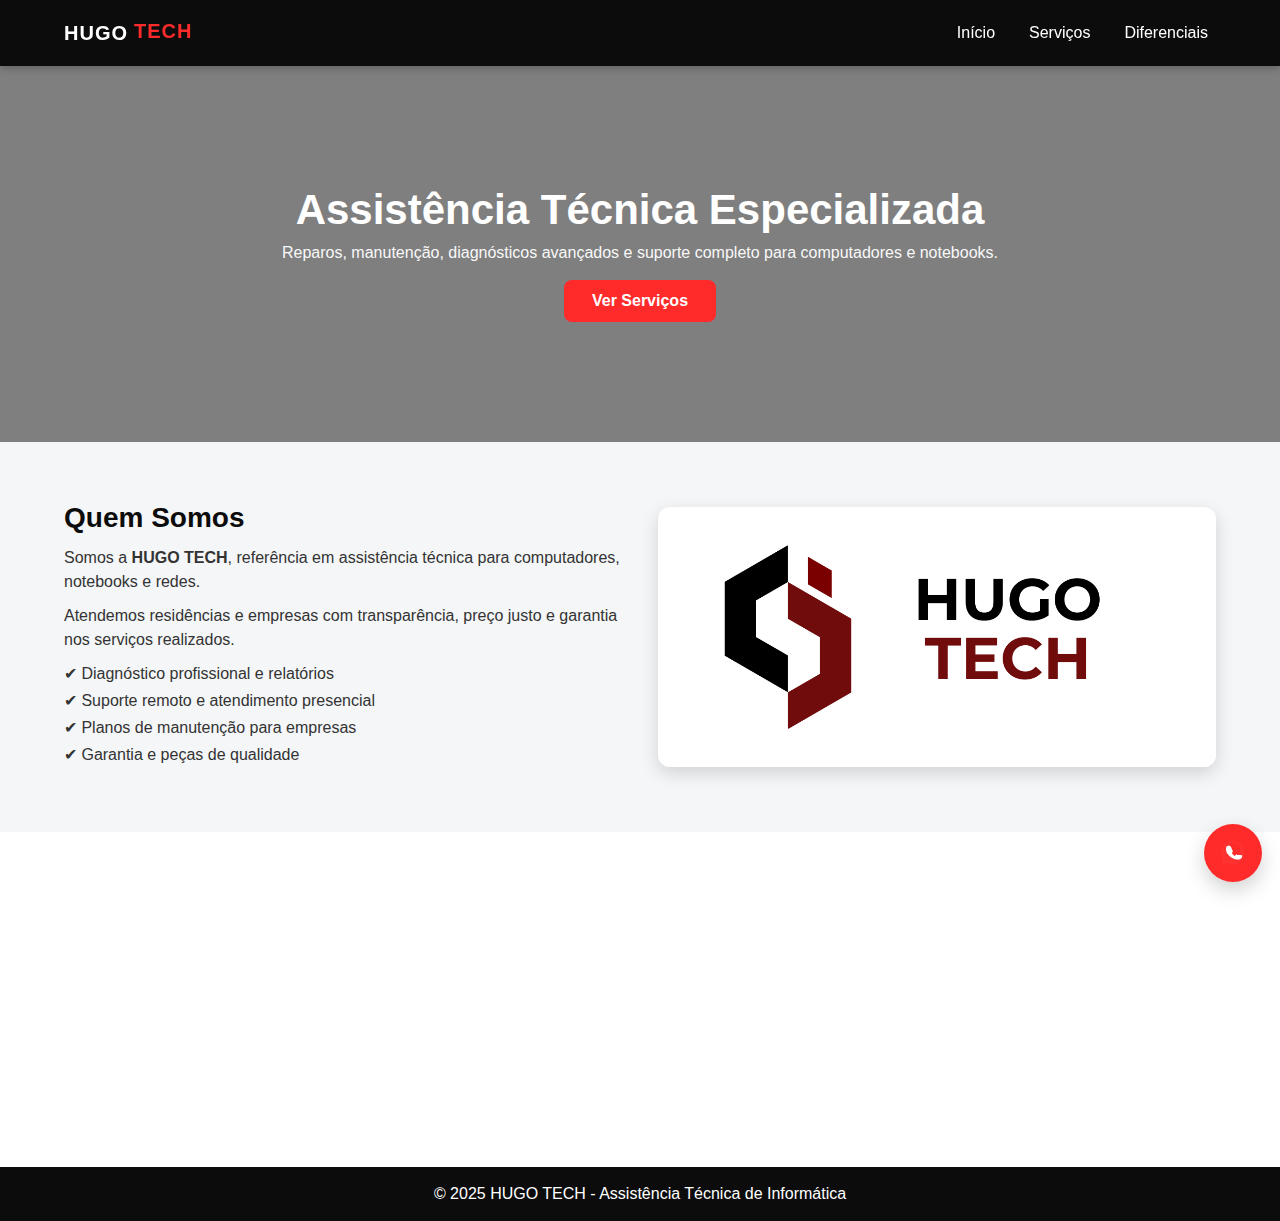
<file: index.html>
<!DOCTYPE html>
<html lang="pt-BR">
<head>
    <meta charset="UTF-8" />
    <meta name="viewport" content="width=device-width,initial-scale=1" />
    <title>HUGO TECH - Assistência Técnica</title>
    <link rel="stylesheet" href="style.css" />
</head>
<body>

<header class="header">
    <div class="container header-content">
        <!-- LOGO -->
        <a href="index.html" class="logo">
            <span class="logo-hugo">HUGO</span>
            <span class="logo-tech">TECH</span>
        </a>

        <!-- MENU MOBILE -->
        <button id="menu-btn" class="menu-icon" aria-label="Abrir menu">☰</button>

        <nav class="nav" id="nav" aria-label="menu principal">
            <a href="index.html">Início</a>
            <a href="servicos.html">Serviços</a>
            <a href="#diferenciais">Diferenciais</a>
        </nav>
    </div>
</header>

<!-- HERO (mantive a mesma imagem de fundo) -->
<section class="hero parallax scroll-anim">
    <div class="container hero-inner">
        <h1 class="hero-title">Assistência Técnica Especializada</h1>
        <p class="hero-sub">Reparos, manutenção, diagnósticos avançados e suporte completo para computadores e notebooks.</p>
        <a href="servicos.html" class="btn">Ver Serviços</a>
    </div>
</section>

<!-- SOBRE -->
<section class="sobre scroll-anim" id="sobre">
    <div class="container sobre-area">
        <div class="sobre-texto">
            <h2>Quem Somos</h2>
            <p>Somos a <strong>HUGO TECH</strong>, referência em assistência técnica para computadores, notebooks e redes.</p>
            <p>Atendemos residências e empresas com transparência, preço justo e garantia nos serviços realizados.</p>

            <ul class="sobre-lista">
                <li>✔ Diagnóstico profissional e relatórios</li>
                <li>✔ Suporte remoto e atendimento presencial</li>
                <li>✔ Planos de manutenção para empresas</li>
                <li>✔ Garantia e peças de qualidade</li>
            </ul>
        </div>

        <div class="sobre-img" aria-hidden="true"></div>
    </div>
</section>

<!-- DESTAQUES -->
<section class="destaques scroll-anim" id="diferenciais">
    <div class="container">
        <h2 class="center">Por que escolher a HUGO TECH?</h2>

        <div class="cards">
            <article class="card">
                <div class="icon" aria-hidden="true">⚡</div>
                <h3>Atendimento Rápido</h3>
                <p>Diagnóstico imediato e suporte ágil.</p>
            </article>

            <article class="card">
                <div class="icon" aria-hidden="true">💻</div>
                <h3>Técnicos Certificados</h3>
                <p>Profissionais experientes em hardware e software.</p>
            </article>

            <article class="card">
                <div class="icon" aria-hidden="true">🔒</div>
                <h3>Segurança de Dados</h3>
                <p>Procedimentos seguros e backup quando necessário.</p>
            </article>

            <article class="card">
                <div class="icon" aria-hidden="true">🛠️</div>
                <h3>Peças Originais</h3>
                <p>Somente componentes homologados e de qualidade.</p>
            </article>
        </div>
    </div>
</section>

<!-- RODAPÉ -->
<footer class="footer">
    <div class="container">
        <p>© 2025 HUGO TECH - Assistência Técnica de Informática</p>
    </div>
</footer>

<!-- BOTÃO FLUTUANTE WHATSAPP -->
<a id="whatsapp-btn"
   href="https://wa.me/5517996746845?text=Olá!%20Quero%20informações%20sobre%20seus%20serviços."
   target="_blank" rel="noopener noreferrer" aria-label="Abrir conversa no WhatsApp">
    <!-- SVG ícone WhatsApp -->
    <svg width="24" height="24" viewBox="0 0 24 24" fill="none" aria-hidden="true" xmlns="http://www.w3.org/2000/svg">
        <path d="M20.52 3.48C18.27 1.23 15.02 0 11.5 0 5.34 0 .2 5.14.2 11.5c0 2.02.53 3.97 1.54 5.7L0 24l6.97-1.8c1.6.87 3.42 1.32 5.53 1.32 6.16 0 11.3-5.14 11.3-11.5 0-3.52-1.23-6.77-3.78-9.22z" fill="#fff" opacity="0.03"/>
        <path d="M12 2.1c3.8 0 6.9 3.08 6.9 6.9 0 3.8-3.1 6.9-6.9 6.9-1.2 0-2.3-.3-3.3-.9l-3.1.8.8-3.1c-.6-1-.9-2.1-.9-3.3C5.1 5.18 8.2 2.1 12 2.1z" fill="#ff2b2b"/>
        <path d="M17.1 14.1c-.2-.1-1.1-.6-1.3-.7-.2-.1-.4-.1-.6.1-.2.2-.8.7-1 1-.2.4-.4.4-.8.2-1-.5-1.7-1.3-2.4-2.4-.2-.4 0-.7.2-.9.2-.2.4-.5.6-.8.2-.3 0-.6-.1-.8-.1-.2-1.3-3-1.9-4.1-.5-1.1-1.1-1-1.5-1-.4 0-.8 0-1.2 0s-1 .3-1.5.8C5.5 5.6 5 6.8 5 8.3c0 1.5.5 3.4 2 5.3 1.5 1.9 3.5 3.4 6.3 4.4 2 .7 3.6.6 4.9.5 1.3-.1 2.2-1 2.6-1.9.4-.9.4-1.9.3-2.1-.1-.2-.5-.3-.8-.4z" fill="#fff"/>
    </svg>
</a>

<script src="script.js"></script>
</body>
</html>
</file>
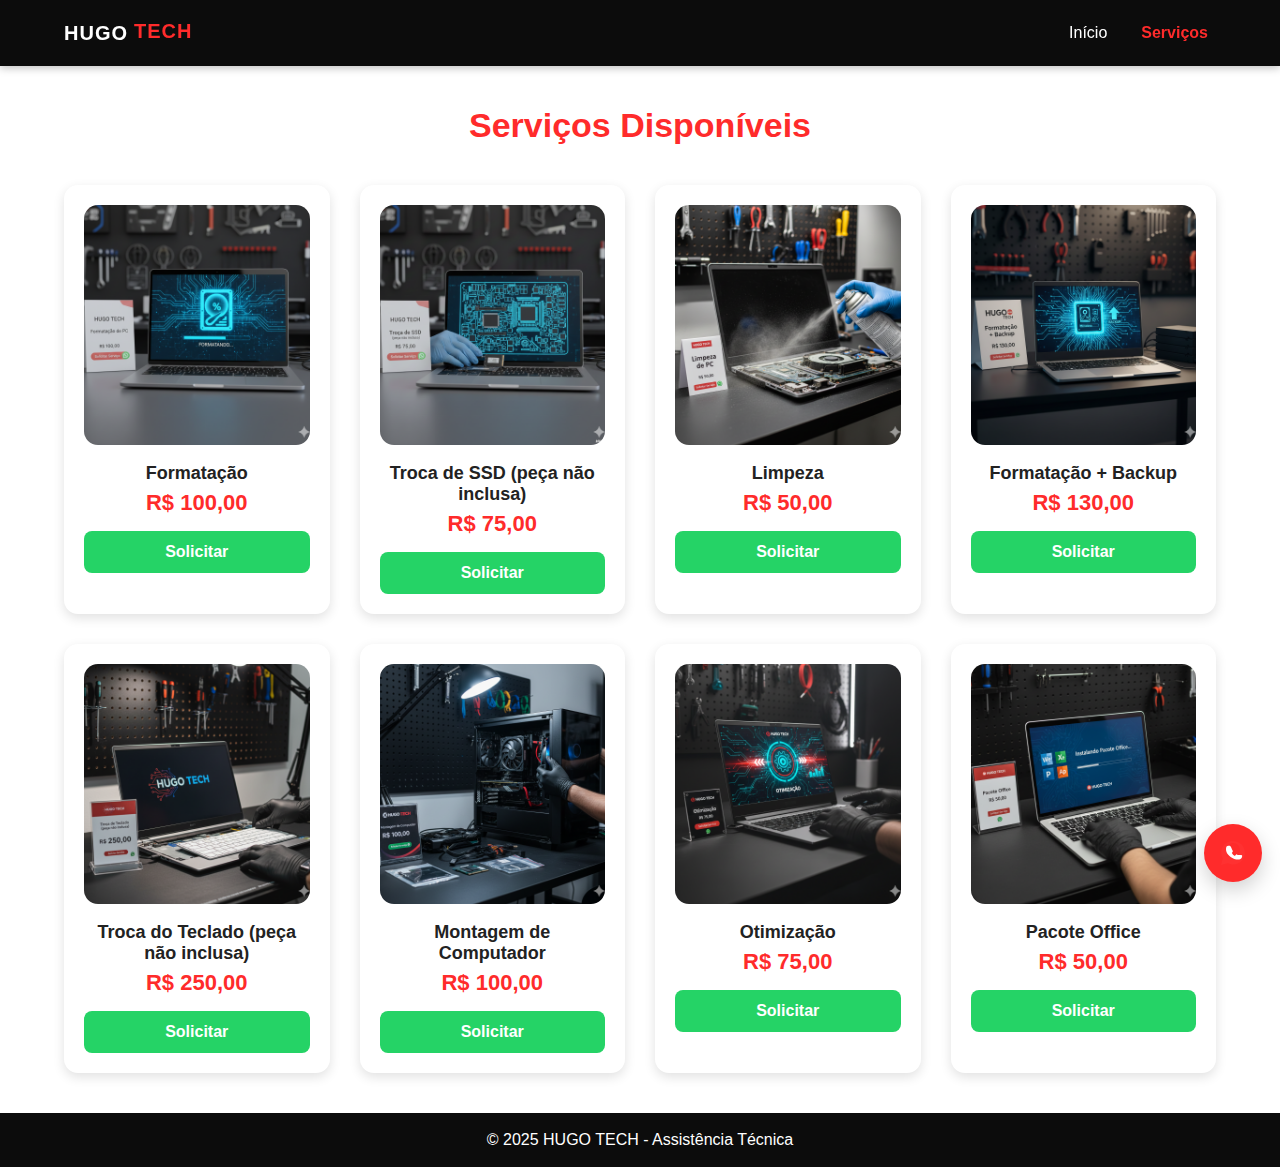
<file: servicos.html>
<!DOCTYPE html>
<html lang="pt-BR">

<head>
    <meta charset="UTF-8">
    <meta name="viewport" content="width=device-width, initial-scale=1.0">
    <title>Serviços - HUGO TECH</title>
    <link rel="stylesheet" href="style.css">
</head>

<body>

    <header class="header">
        <div class="container header-content">

            <h1 class="logo">
                <span class="logo-white">HUGO</span>
                <span class="logo-red">TECH</span>
            </h1>

            <input type="checkbox" id="menu-toggle">
            <label for="menu-toggle" class="menu-icon">☰</label>

            <nav class="nav">
                <a href="index.html">Início</a>
                <a href="servicos.html" class="active">Serviços</a>

            </nav>


        </div>
    </header>

    <section class="loja-servicos container fade-up">
        <h2 class="titulo-loja">Serviços Disponíveis</h2>

        <div class="grid-servicos">

            <div class="servico-item">
                <div class="servico-img" style="background-image: url('img/formatacao.png');"></div>
                <h3>Formatação</h3>
                <p class="preco-servico">R$ 100,00</p>
                <a href="https://wa.me/5517996746845?text=Quero%20formatação" class="btn-comprar">Solicitar</a>
            </div>

            <div class="servico-item">
                <div class="servico-img" style="background-image: url('img/ssd.png');"></div>
                <h3>Troca de SSD (peça não inclusa)</h3>
                <p class="preco-servico">R$ 75,00</p>
                <a href="https://wa.me/5517996746845?text=Quero%20troca%20de%20SSD" class="btn-comprar">Solicitar</a>
            </div>

            <div class="servico-item">
                <div class="servico-img" style="background-image: url('img/limpeza.png');"></div>
                <h3>Limpeza</h3>
                <p class="preco-servico">R$ 50,00</p>
                <a href="https://wa.me/5517996746845?text=Quero%20limpeza" class="btn-comprar">Solicitar</a>
            </div>

            <div class="servico-item">
                <div class="servico-img" style="background-image: url('img/formatacao_e_backup.png');"></div>
                <h3>Formatação + Backup</h3>
                <p class="preco-servico">R$ 130,00</p>
                <a href="https://wa.me/5517996746845?text=Quero%20formatação%20e%20backup"
                    class="btn-comprar">Solicitar</a>
            </div>

            <div class="servico-item">
                <div class="servico-img" style="background-image: url('img/teclado.png');"></div>
                <h3>Troca do Teclado (peça não inclusa)</h3>
                <p class="preco-servico">R$ 250,00</p>
                <a href="https://wa.me/5517996746845?text=Quero%20trocar%20o%20teclado"
                    class="btn-comprar">Solicitar</a>
            </div>

            <div class="servico-item">
                <div class="servico-img" style="background-image: url('img/montagem.png');"></div>
                <h3>Montagem de Computador</h3>
                <p class="preco-servico">R$ 100,00</p>
                <a href="https://wa.me/5517996746845?text=Quero%20montar%20um%20PC" class="btn-comprar">Solicitar</a>
            </div>

            <div class="servico-item">
                <div class="servico-img" style="background-image: url('img/otimizacao.png');"></div>
                <h3>Otimização</h3>
                <p class="preco-servico">R$ 75,00</p>
                <a href="https://wa.me/5517996746845?text=Quero%20otimização" class="btn-comprar">Solicitar</a>
            </div>

            <div class="servico-item">
                <div class="servico-img" style="background-image: url('img/pacote.png');"></div>
                <h3>Pacote Office</h3>
                <p class="preco-servico">R$ 50,00</p>
                <a href="https://wa.me/5517996746845?text=Instalar%20Pacote%20Office" class="btn-comprar">Solicitar</a>
            </div>

        </div>

    </section>

    <footer class="footer">
        <p>© 2025 HUGO TECH - Assistência Técnica</p>
    </footer>
    <!-- BOTÃO FLUTUANTE WHATSAPP -->
<a id="whatsapp-btn"
   href="https://wa.me/5517996746845?text=Olá!%20Quero%20informações%20sobre%20seus%20serviços."
   target="_blank" rel="noopener noreferrer" aria-label="Abrir conversa no WhatsApp">
    <!-- SVG ícone WhatsApp -->
    <svg width="24" height="24" viewBox="0 0 24 24" fill="none" aria-hidden="true" xmlns="http://www.w3.org/2000/svg">
        <path d="M20.52 3.48C18.27 1.23 15.02 0 11.5 0 5.34 0 .2 5.14.2 11.5c0 2.02.53 3.97 1.54 5.7L0 24l6.97-1.8c1.6.87 3.42 1.32 5.53 1.32 6.16 0 11.3-5.14 11.3-11.5 0-3.52-1.23-6.77-3.78-9.22z" fill="#fff" opacity="0.03"/>
        <path d="M12 2.1c3.8 0 6.9 3.08 6.9 6.9 0 3.8-3.1 6.9-6.9 6.9-1.2 0-2.3-.3-3.3-.9l-3.1.8.8-3.1c-.6-1-.9-2.1-.9-3.3C5.1 5.18 8.2 2.1 12 2.1z" fill="#ff2b2b"/>
        <path d="M17.1 14.1c-.2-.1-1.1-.6-1.3-.7-.2-.1-.4-.1-.6.1-.2.2-.8.7-1 1-.2.4-.4.4-.8.2-1-.5-1.7-1.3-2.4-2.4-.2-.4 0-.7.2-.9.2-.2.4-.5.6-.8.2-.3 0-.6-.1-.8-.1-.2-1.3-3-1.9-4.1-.5-1.1-1.1-1-1.5-1-.4 0-.8 0-1.2 0s-1 .3-1.5.8C5.5 5.6 5 6.8 5 8.3c0 1.5.5 3.4 2 5.3 1.5 1.9 3.5 3.4 6.3 4.4 2 .7 3.6.6 4.9.5 1.3-.1 2.2-1 2.6-1.9.4-.9.4-1.9.3-2.1-.1-.2-.5-.3-.8-.4z" fill="#fff"/>
    </svg>
</a>

</body>

</html>
</file>
<file: style.css>
/* ========================== */
/* GERAIS */
/* ========================== */
* {
    margin: 0;
    padding: 0;
    box-sizing: border-box;
    font-family: "Poppins", sans-serif;
}

html,
body {
    height: 100%;
}

.container {
    width: 90%;
    max-width: 1200px;
    margin: 0 auto;
}

/* CORES principais: vermelho = var(--red), branco = var(--white), preto = var(--dark) */
:root {
    --red: #ff2b2b;
    --white: #ffffff;
    --dark: #0c0c0c;
    --muted: #f5f6f8;
    --whatsapp: #25d366;
}

/* ========================== */
/* HEADER */
/* ========================== */
.header {
    background: var(--dark);
    color: var(--white);
    position: sticky;
    top: 0;
    z-index: 100;
    box-shadow: 0 2px 8px rgba(0, 0, 0, .25);
}

.header-content {
    display: flex;
    align-items: center;
    justify-content: space-between;
    padding: 18px 0;
}

/* LOGO: suportamos ambos .logo-hugo/.logo-tech e .logo-white/.logo-red */
.logo {
    display: flex;
    gap: 6px;
    align-items: center;
    text-decoration: none;
}

.logo-hugo,
.logo-white {
    color: var(--white);
    font-weight: 700;
    font-size: 20px;
    letter-spacing: 1px;
}

.logo-tech,
.logo-red {
    color: var(--red);
    font-weight: 800;
    font-size: 20px;
    letter-spacing: 1px;
    margin-top: -4px;
}

/* NAV */
.nav {
    display: flex;
    gap: 18px;
    align-items: center;
    transition: right .25s ease, background .25s ease;
}

.nav a {
    color: var(--white);
    text-decoration: none;
    font-weight: 500;
    padding: 6px 8px;
    transition: color .15s, background .15s;
    border-radius: 6px;
}

.nav a:hover {
    color: var(--red);
}

.nav .active {
    color: var(--red);
    font-weight: 700;
}

/* botão de ação (ex.: WhatsApp no nav) */
.btn-nav {
    padding: 8px 16px;
    background: var(--red);
    border-radius: 6px;
    color: var(--white) !important;
    font-weight: 700;
}

/* MENU MOBILE BUTTON - suportamos label.menu-icon e #menu-btn se existir */
#menu-toggle { display: none; } /* input checkbox */
.menu-icon,
#menu-btn {
    display: none;
    background: transparent;
    border: 0;
    color: var(--white);
    font-size: 26px;
    cursor: pointer;
}

/* ========================== */
/* HERO (mantida a imagem) */
/* ========================== */
.parallax {
    background: url('https://images.unsplash.com/photo-1518770660439-4636190af475') center/cover fixed;
    background-size: cover;
}

.hero {
    position: relative;
    color: var(--white);
    text-align: center;
    padding: 120px 20px;
    overflow: hidden;
}

.hero::after {
    content: "";
    position: absolute;
    inset: 0;
    background: rgba(0, 0, 0, 0.5);
}

.hero-inner {
    position: relative;
    z-index: 2;
}

.hero-title {
    font-size: 42px;
    margin-bottom: 10px;
    font-weight: 700;
}

.hero-sub {
    font-size: 16px;
    margin-bottom: 18px;
    opacity: 0.95;
}

/* BOTÃO PRINCIPAL */
.btn {
    display: inline-block;
    background: var(--red);
    color: var(--white);
    padding: 12px 28px;
    border-radius: 8px;
    text-decoration: none;
    font-weight: 700;
    transition: transform .18s, opacity .18s;
}

.btn:hover {
    transform: translateY(-3px);
    opacity: .95;
}

/* ========================== */
/* SOBRE (corrigido/responsivo) */
/* ========================== */
.sobre {
    padding: 60px 0;
    background: var(--muted);
}

.sobre-area {
    display: flex;
    gap: 36px;
    align-items: center;
    justify-content: space-between;
}

.sobre-texto {
    flex: 1;
}

.sobre-texto h2 {
    font-size: 28px;
    margin-bottom: 12px;
    color: var(--dark);
}

.sobre-texto p {
    margin-bottom: 10px;
    color: #333;
    line-height: 1.5;
}

.sobre-lista {
    margin-top: 12px;
    list-style: none;
    color: #333;
}

.sobre-lista li {
    margin-bottom: 8px;
}

/* imagem lateral */
.sobre-img {
    flex: 1;
    height: 260px;
    border-radius: 12px;
    background-image: url('img/logo.png');
    background-position: center;
    background-size: cover;
    box-shadow: 0 6px 18px rgba(0, 0, 0, .15);
}

/* layout responsivo para sobre */
@media (max-width:900px) {
    .sobre-area {
        flex-direction: column;
        text-align: center;
    }

    .sobre-img {
        width: 100%;
        height: 200px;
    }
}

/* ========================== */
/* DESTAQUES / CARDS */
/* ========================== */
.destaques {
    padding: 60px 0;
    background: var(--white);
}

.center {
    text-align: center;
    margin-bottom: 32px;
    font-size: 26px;
    color: var(--dark);
    font-weight: 700;
}

.cards {
    display: grid;
    grid-template-columns: repeat(auto-fit, minmax(220px, 1fr));
    gap: 20px;
}

.card {
    padding: 22px;
    border-radius: 12px;
    background: #fff;
    box-shadow: 0 6px 18px rgba(0, 0, 0, .06);
    transition: transform .2s, border-left .2s;
}

.card:hover {
    transform: translateY(-6px);
    border-left: 4px solid var(--red);
}

.icon {
    font-size: 34px;
    margin-bottom: 10px;
}

/* ========================== */
/* RODAPÉ */
/* ========================== */
.footer {
    background: var(--dark);
    color: var(--white);
    padding: 18px 0;
    text-align: center;
}

/* ========================== */
/* WHATSAPP FLUTUANTE */
/* ========================== */
#whatsapp-btn {
    position: fixed;
    right: 18px;
    bottom: 18px;
    width: 58px;
    height: 58px;
    border-radius: 50%;
    display: flex;
    align-items: center;
    justify-content: center;
    box-shadow: 0 8px 20px rgba(0, 0, 0, .18);
    background: var(--red);
    z-index: 200;
    text-decoration: none;
    transition: transform .15s, box-shadow .15s;
}

#whatsapp-btn:hover {
    transform: translateY(-4px);
    box-shadow: 0 12px 26px rgba(0, 0, 0, .26);
}

/* acessibilidade: foco */
#whatsapp-btn:focus {
    outline: 3px solid rgba(255, 43, 43, .2);
    outline-offset: 4px;
}

/* ========================== */
/* animação de scroll reveal (básica) */
/* ========================== */
.scroll-anim {
    opacity: 0;
    transform: translateY(24px);
    transition: all .6s cubic-bezier(.2, .9, .3, 1);
}

.scroll-anim.show {
    opacity: 1;
    transform: none;
}

/* ========================== */
/* MOBILE: esconder nav e mostrar botão hamburger */
/* ========================== */
@media (max-width:880px) {
    /* nav passa a ser painel off-canvas */
    .nav {
        position: fixed;
        right: -260px;
        top: 0;
        height: 100%;
        width: 260px;
        background: var(--dark);
        flex-direction: column;
        padding: 60px 18px;
        gap: 18px;
        transition: right .25s;
        z-index: 150;
    }

    .menu-icon,
    #menu-btn {
        display: block;
    }

    .nav a {
        color: var(--white);
        font-size: 18px;
    }

    /* quando o checkbox #menu-toggle estiver marcado, mostra nav (funciona se o input estiver antes do .nav) */
    #menu-toggle:checked ~ .nav {
        right: 0;
    }
}

/* ==== Desktop reset: garante nav visível e sem posicionamento fixed ===== */
@media (min-width: 881px) {
    .nav {
        position: static;
        right: auto;
        top: auto;
        height: auto;
        width: auto;
        background: transparent;
        padding: 0;
        flex-direction: row;
    }
    .menu-icon,
    #menu-btn {
        display: none;
    }
}

/* ============================== */
/* LOJA DE SERVIÇOS */
/* ============================== */

/* título */
.titulo-loja {
    text-align: center;
    font-size: 34px;
    font-weight: 700;
    margin: 40px 0;
    color: var(--red);
}

/* grid */
.grid-servicos {
    display: grid;
    grid-template-columns: repeat(auto-fit, minmax(260px, 1fr));
    gap: 30px;
    margin-bottom: 40px;
}

/* card */
.servico-item {
    background: #fff;
    padding: 20px;
    border-radius: 14px;
    text-align: center;
    box-shadow: 0 4px 12px rgba(0,0,0,0.12);
    transition: transform .25s ease, box-shadow .25s ease;
    overflow: hidden; /* evita vazamento visual quando img é transformada */
}

/* hover */
.servico-item:hover {
    transform: translateY(-6px);
    box-shadow: 0 10px 26px rgba(0,0,0,0.14);
}

/* container da imagem: suporta duas abordagens:
   - background (se você usa inline style background-image)
   - <img> (recomendado)  */
.servico-img {
    width: 100%;
    height: 240px;  /* aumentado para mais qualidade */
    border-radius: 14px;
    background-size: cover;
    background-position: center;
    background-repeat: no-repeat;
    margin-bottom: 18px;
    background-color: #111;
}

/* Se estiver usando <img>, melhora a nitidez */
.servico-img img {
    width: 100%;
    height: 100%;
    object-fit: cover;
    image-rendering: auto;
    border-radius: 14px;
}


/* alternativa: se você quer forçar nitidez em dispositivos com pixel ratio alto,
   mantenha imagens 2x e use srcset no HTML (a seguir eu mostro o HTML). */

/* texto do card */
.servico-item h3 {
    font-size: 18px;
    font-weight: 600;
    margin-bottom: 6px;
    color: #222;
}

.preco-servico {
    font-size: 22px;
    font-weight: bold;
    color: var(--red);
    margin-bottom: 15px;
}

/* botão comprar */
.btn-comprar {
    background: var(--whatsapp);
    padding: 12px 18px;
    display: block;
    text-align: center;
    border-radius: 8px;
    color: white;
    font-weight: bold;
    text-decoration: none;
    transition: transform .15s, background .15s;
}

.btn-comprar:hover {
    transform: translateY(-3px);
    background: #1ebe5d;
}

/* responsivo - manter proporções em telas menores */
@media (max-width:480px) {
    .servico-img,
    .servico-img img {
        height: 140px;
    }
    .preco-servico { font-size: 20px; }
}

/* helper: evita que imagem inline background fique com blur ao usar transform */
.servico-item::selection { background: transparent; }

/* pequenas helpers */

/* Botão com ícone de telefone que abre WhatsApp */
.btn-phone {
    padding: 8px 16px;
    background: var(--red);
    border-radius: 6px;
    color: var(--white) !important;
    font-weight: 700;
    text-decoration: none;
    transition: background .2s ease, transform .2s ease;
    display: flex;
    align-items: center;
    gap: 6px;
}

.btn-phone:hover {
    background: #e02222;
    transform: translateY(-2px);
}
</file>
